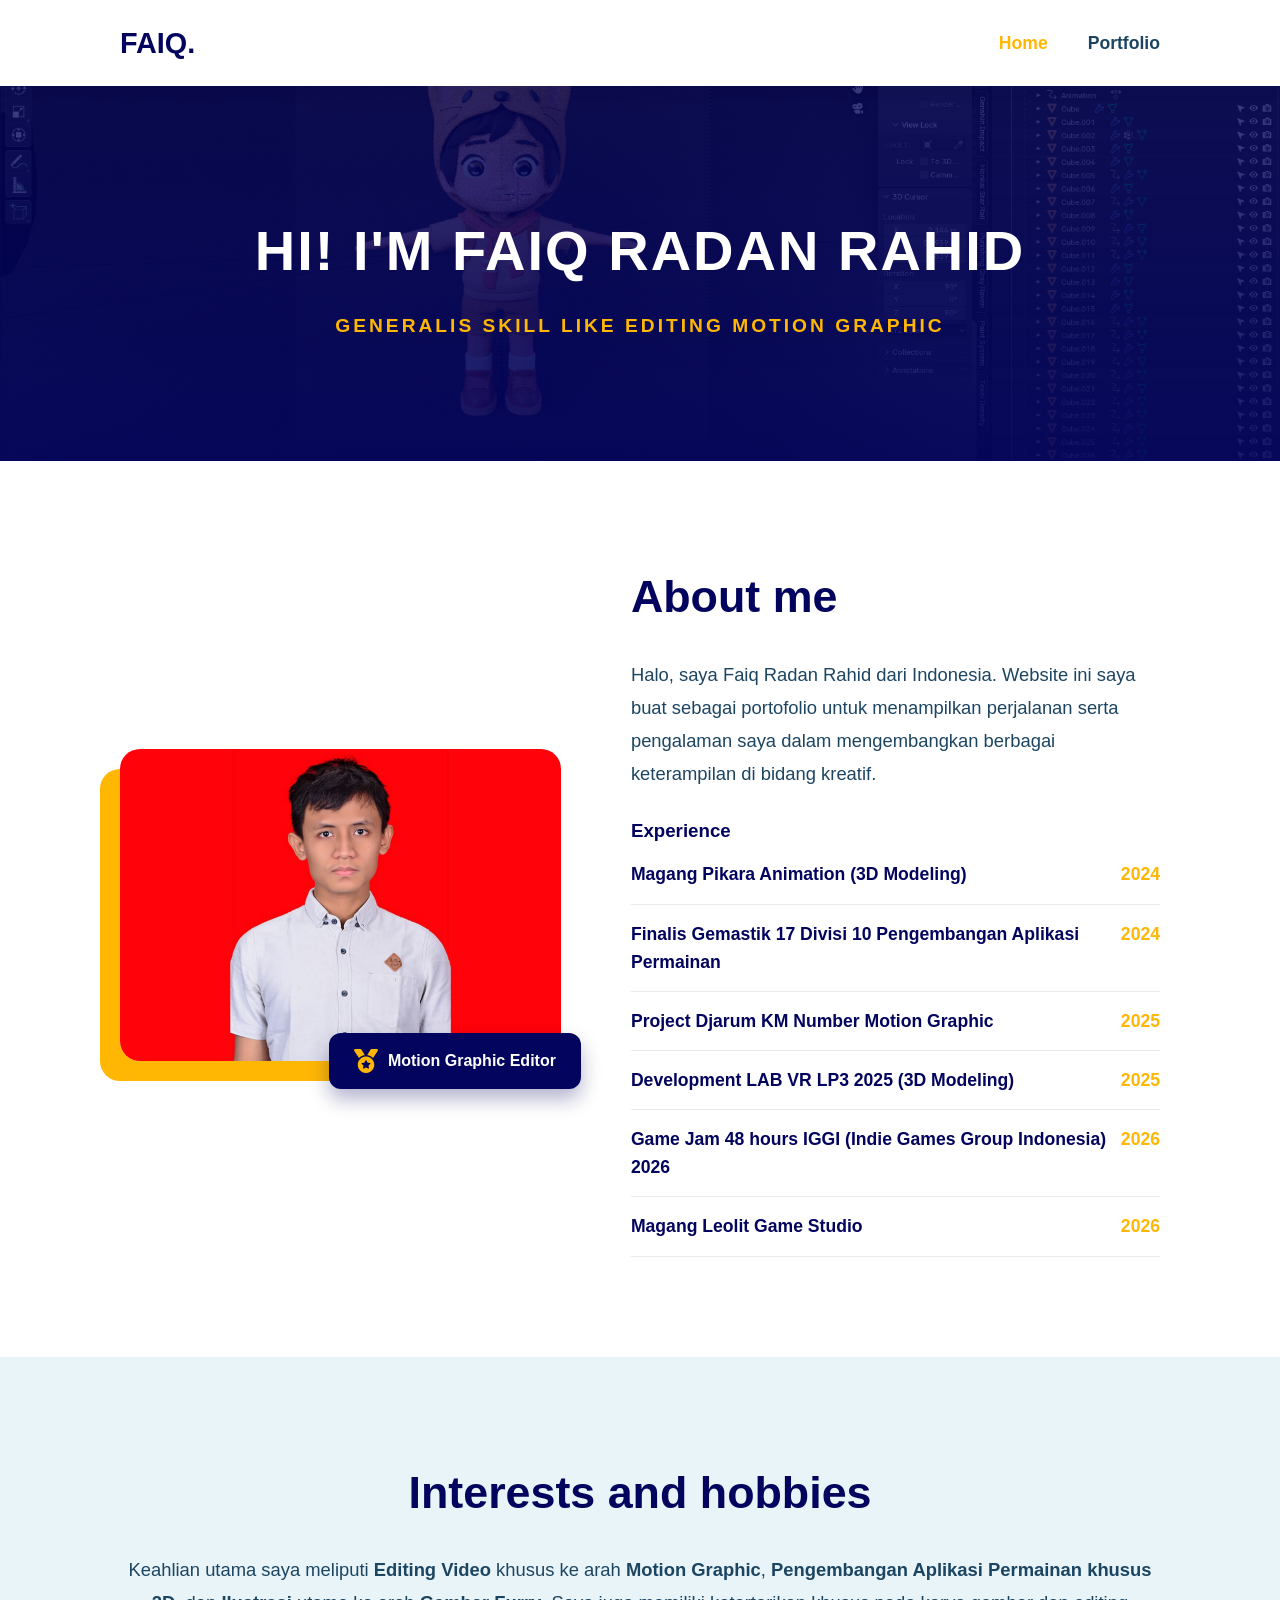
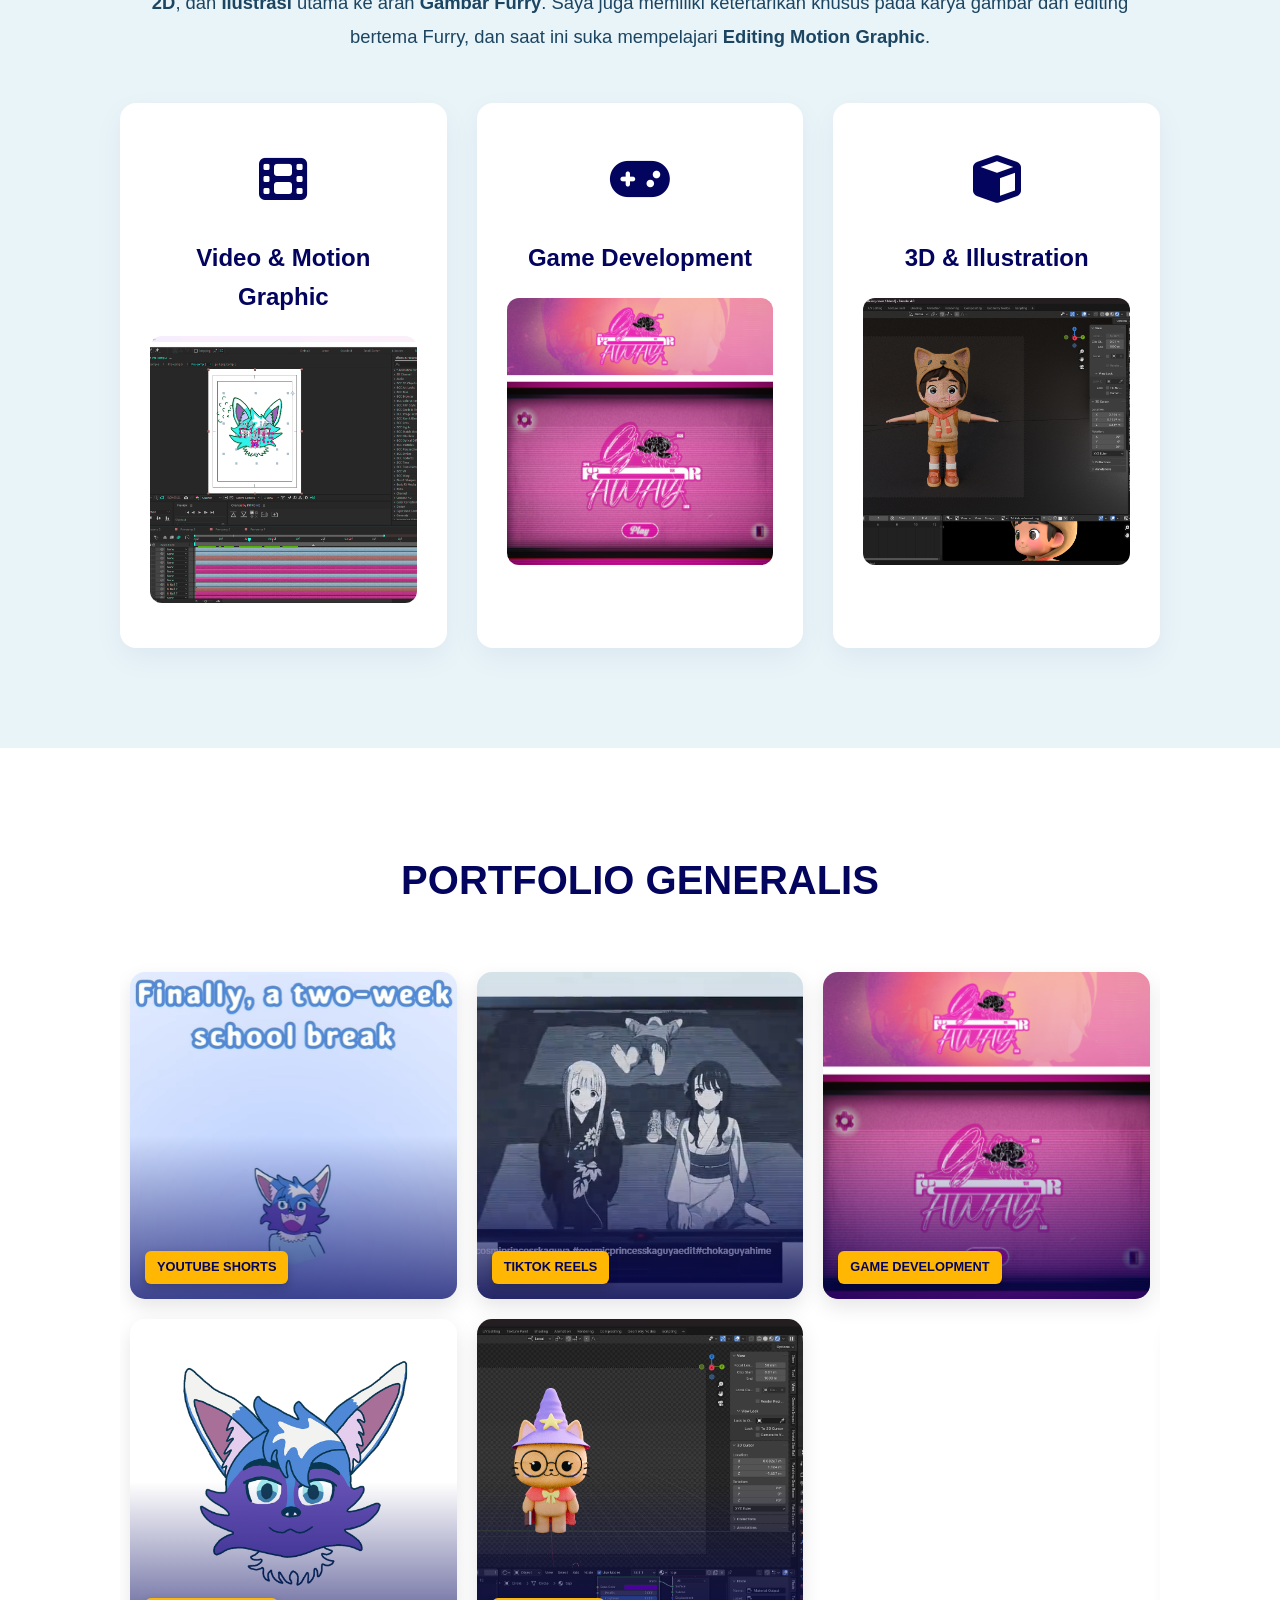
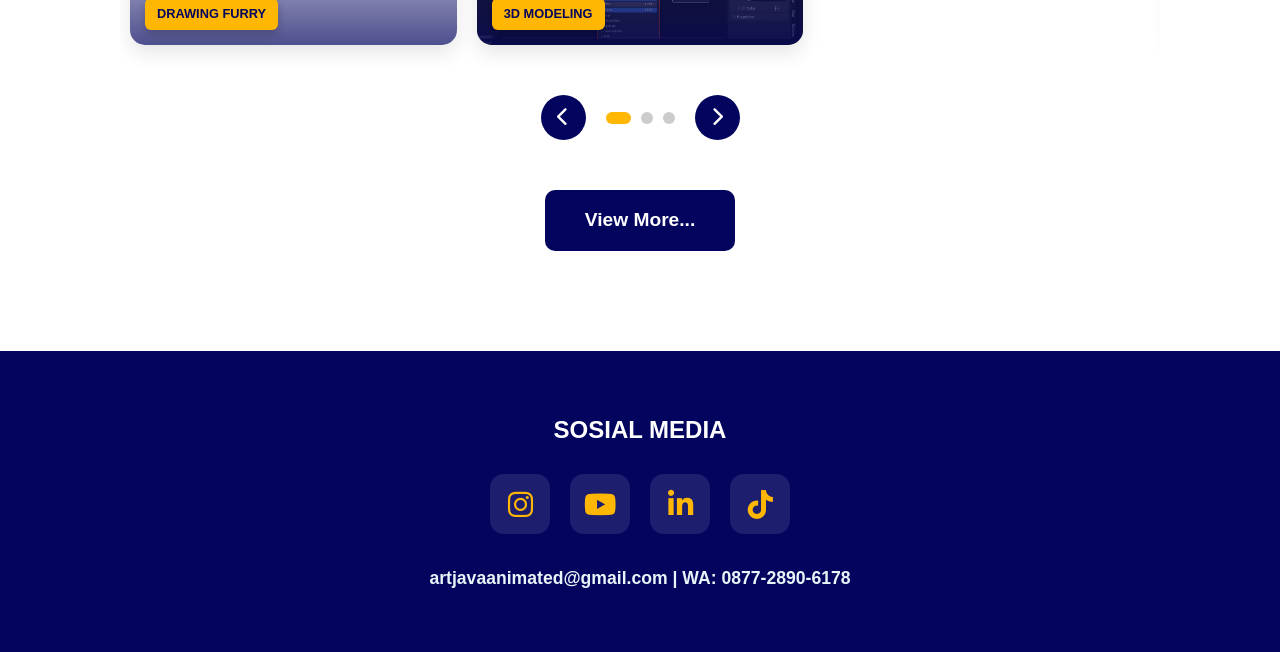
<file: index.html>
<!DOCTYPE html>
<html lang="id">

<head>
    <meta charset="UTF-8">
    <meta name="viewport" content="width=device-width, initial-scale=1.0">
    <title>Faiq Radan Rahid - Portfolio</title>
    <link rel="stylesheet" href="https://cdnjs.cloudflare.com/ajax/libs/font-awesome/6.4.0/css/all.min.css">
    <link rel="stylesheet" href="Style.css">
</head>

<body>

    <nav class="navbar">
        <div class="nav-container">
            <div class="logo">FAIQ.</div>
            <ul class="nav-links">
                <li><a href="Index.html" class="active">Home</a></li>
                <li><a href="portfolio.html">Portfolio</a></li>
            </ul>
        </div>
    </nav>

    <header class="hero-section hero-bg">
        <div class="hero-content">
            <h1>HI! I'M FAIQ RADAN RAHID</h1>
            <p>GENERALIS SKILL LIKE EDITING MOTION GRAPHIC</p>
        </div>
    </header>

    <section class="about-section">
        <div class="container about-wrapper">
            <div class="about-image-card">
                <img src="Images/Diri.jpeg" alt="Foto Profil">
                <div class="experience-badge">
                    <i class="fas fa-medal"></i>
                    <span>Motion Graphic Editor</span>
                </div>
            </div>

            <div class="intro-text">
                <h2 class="section-title">About me</h2>
                <p>Halo, saya Faiq Radan Rahid dari Indonesia. Website ini saya buat sebagai portofolio untuk menampilkan perjalanan serta pengalaman saya dalam mengembangkan berbagai keterampilan di bidang kreatif.</p>

                <h3 class="mt-20">Experience</h3>
                <div class="experience-list">
                    <div class="exp-item">
                        <span>Magang Pikara Animation (3D Modeling)</span>
                        <span class="year">2024</span>
                    </div>
                    <div class="exp-item">
                        <span>Finalis Gemastik 17 Divisi 10 Pengembangan Aplikasi Permainan</span>
                        <span class="year">2024</span>
                    </div>
                    <div class="exp-item">
                        <span>Project Djarum KM Number Motion Graphic</span>
                        <span class="year">2025</span>
                    </div>
                    <div class="exp-item">
                        <span>Development LAB VR LP3 2025 (3D Modeling)</span>
                        <span class="year">2025</span>    
                    </div>
                    <div class="exp-item">
                        <span>Game Jam 48 hours IGGI (Indie Games Group Indonesia) 2026</span>
                        <span class="year">2026</span>    
                    </div>
                    <div class="exp-item">
                        <span>Magang Leolit Game Studio</span>
                        <span class="year">2026</span>    
                    </div>
                </div>
            </div>
        </div>
    </section>

    <section class="interests-section">
        <div class="container">
            <h2 class="section-title text-center">Interests and hobbies</h2>
            <p class="section-subtitle text-center">Keahlian utama saya meliputi <b>Editing Video</b> khusus ke arah <b>Motion Graphic</b>, <b>Pengembangan Aplikasi Permainan khusus 2D</b>, dan <b>Ilustrasi</b> utama ke arah <b>Gambar Furry</b>. Saya juga memiliki ketertarikan khusus pada karya gambar dan editing bertema Furry, dan saat ini suka mempelajari <b>Editing Motion Graphic</b>.</p>

            <div class="service-grid">
                <div class="service-card">
                    <div class="icon-wrapper"><i class="fas fa-film"></i></div>
                    <h3>Video & Motion Graphic</h3>
                    <div class="image-box">
                        <img src="Images/time ediitng 1.jpg.jpeg" alt="Hobi 1">
                    </div>
                </div>
                <div class="service-card">
                    <div class="icon-wrapper"><i class="fas fa-gamepad"></i></div>
                    <h3>Game Development</h3>
                    <div class="image-box">
                        <img src= "Images/Game Buatan bareng 1.jpg.jpeg" alt="Hobi 2">
                    </div>
                </div>
                <div class="service-card">
                    <div class="icon-wrapper"><i class="fas fa-cube"></i></div>
                    <h3>3D & Illustration</h3>
                    <div class="image-box">
                        <img src="Images/blender 3.png" alt="Hobi 3">
                    </div>
                </div>
            </div>
        </div>
    </section>

    <section class="portfolio-preview-section">
        <div class="container">
            <h2 class="portfolio-title">PORTFOLIO GENERALIS</h2>

            <div class="slider-container">
                <div class="slider-track" id="homePortfolioTrack">

                    <div class="slide">
                        <div class="grid-4">
                            <a href="https://www.youtube.com/shorts/BSNGascQbLo" target="_blank" class="portfolio-card">
                                <span class="cat-label">YOUTUBE SHORTS</span>
                                <img src="Images/Yt.png" alt="YouTube Video">

                                <div class="play-overlay">
                                    <i class="fab fa-youtube" style="color: #ff0000;"></i>
                                </div>
                            </a>

                            <a href="https://www.tiktok.com/@akunmu/video/7609116879419985160" target="_blank" class="portfolio-card">
                                <span class="cat-label">TIKTOK REELS</span>
                                <img src="Images/Tiktok.png" alt="TikTok Video">

                                <div class="play-overlay">
                                    <i class="fab fa-tiktok" style="color: #ffffff;"></i>
                                </div>
                            </a>

                            <!--<div class="portfolio-card popup-trigger">
                                <span class="cat-label">EDITING VIDEO</span>
                                <img src="Images/Video Motion Graphic 4.jpg.jpeg" alt="Karya 1">
                            </div>-->

                            <div class="portfolio-card popup-trigger">
                                <span class="cat-label">GAME DEVELOPMENT</span>
                                <img src="Images/Game Buatan bareng 1.jpg.jpeg" alt="Karya 2">
                            </div>
                            <div class="portfolio-card popup-trigger">
                                <span class="cat-label">DRAWING FURRY</span>
                                <img src="Images/Furry 1.jpg.jpeg" alt="Karya 3">
                            </div>
                            <div class="portfolio-card popup-trigger">
                                <span class="cat-label">3D MODELING</span>
                                <img src="Images/blender 1.png" alt="Karya 4">
                            </div>
                        </div>
                    </div>

                    <div class="slide">
                        <div class="grid-4">
                            <a href="https://www.youtube.com/shorts/f0_pqcADIzA?si=oyWZxuStygb1bLSO" target="_blank" class="portfolio-card">
                                <span class="cat-label">YOUTUBE SHORTS</span>
                                <img src="Images/Yt1.png" alt="YouTube Video">

                                <div class="play-overlay">
                                    <i class="fab fa-youtube" style="color: #ff0000;"></i>
                                </div>
                            </a>

                            <a href="https://www.tiktok.com/@akunmu/video/7248566931324701954" target="_blank" class="portfolio-card">
                                <span class="cat-label">TIKTOK REELS</span>
                                <img src="Images/Tiktok1.png" alt="TikTok Video">

                                <div class="play-overlay">
                                    <i class="fab fa-tiktok" style="color: #ffffff;"></i>
                                </div>
                            </a>
                            <div class="portfolio-card popup-trigger">
                                <span class="cat-label">EDITING VIDEO</span>
                                <img src="Images/time ediitng 2.jpg.jpeg" alt="Karya 5">
                            </div>

                            <div class="portfolio-card popup-trigger">
                                <span class="cat-label">GAME DEVELOPMENT</span>
                                <img src="Images/Game Buatan bareng 3.jpg.jpeg" alt="Karya 6">
                            </div>

                            <div class="portfolio-card popup-trigger">
                                <span class="cat-label">DRAWING FURRY</span>
                                <img src="Images/Furry 2.jpg.jpeg" alt="Karya 7">
                            </div>

                            <div class="portfolio-card popup-trigger">
                                <span class="cat-label">3D MODELING</span>
                                <img src="Images/blender 3.png" alt="Karya 8">
                            </div>
                        </div>
                    </div>

                    <div class="slide">
                        <div class="grid-4">
                            <a href="https://www.youtube.com/shorts/Blcq9JsGL3c?si=YgonjlG8Mtz60rCC" target="_blank" class="portfolio-card">
                                <span class="cat-label">YOUTUBE SHORTS</span>
                                <img src="Images/Yt3.png" alt="YouTube Video">

                                <div class="play-overlay">
                                    <i class="fab fa-youtube" style="color: #ff0000;"></i>
                                </div>
                            </a>

                            <a href="https://www.tiktok.com/@akunmu/video/7252499821225905426" target="_blank" class="portfolio-card">
                                <span class="cat-label">TIKTOK REELS</span>
                                <img src="Images/Tiktok2.png" alt="TikTok Video">

                                <div class="play-overlay">
                                    <i class="fab fa-tiktok" style="color: #ffffff;"></i>
                                </div>
                            </a>

                            <!--<div class="portfolio-card popup-trigger">
                                <span class="cat-label">EDITING VIDEO</span>
                                <img src="Images/Video Motion Graphic 1.jpg.jpeg" alt="Karya 9">
                            </div>-->

                            <div class="portfolio-card popup-trigger">
                                <span class="cat-label">GAME DEVELOPMENT</span>
                                <img src="Images/Game Buatan bareng 2.jpg.jpeg" alt="Karya 10">
                            </div>
                            <div class="portfolio-card popup-trigger">
                                <span class="cat-label">DRAWING FURRY</span>
                                <img src="Images/Furry 3.jpg.jpeg" alt="Karya 11">
                            </div>
                            <div class="portfolio-card popup-trigger">
                                <span class="cat-label">3D MODELING</span>
                                <img src="Images/blender 4.png" alt="Karya 12">
                            </div>
                        </div>
                    </div>

                </div>

                <div class="slider-controls">
                    <button class="slide-btn" id="prevSlide"><i class="fas fa-chevron-left"></i></button>
                    <div class="slide-dots">
                        <span class="dot active" data-index="0"></span>
                        <span class="dot" data-index="1"></span>
                        <span class="dot" data-index="2"></span>
                    </div>
                    <button class="slide-btn" id="nextSlide"><i class="fas fa-chevron-right"></i></button>
                </div>
            </div>

            <div class="btn-container">
                <a href="portfolio.html" class="btn-view-more">View More...</a>
            </div>
        </div>
    </section>

    <footer class="footer-section">
        <div class="container">
            <h3 class="social-title">SOSIAL MEDIA</h3>
            <div class="social-links">
                <a href="https://www.instagram.com/faiq_rd2?igsh=MTM3amdhYWR3ZmhwYQ==" target="_blank" class="social-icon"><i class="fab fa-instagram"></i></a>
                <a href="https://youtube.com/@wjaanimation?si=MGWQ8Q28vqVmpzHC" target="_blank" class="social-icon"><i class="fab fa-youtube"></i></a>
                <a href="https://www.linkedin.com/in/faiq-rahid-62091a2a9?" target="_blank" class="social-icon"><i class="fab fa-linkedin-in"></i></a>
                <a href="https://www.tiktok.com/@wja.ae" target="_blank" class="social-icon"><i class="fab fa-tiktok"></i></a>
            </div>
            <div class="contact-info">
                <p>artjavaanimated@gmail.com | WA: 0877-2890-6178</p>
            </div>
        </div>
    </footer>

    <div class="popup-modal" id="imagePopup">
        <span class="close-popup">&times;</span>
        <img class="popup-content" id="popupImage">
    </div>

    <script src="Script.js"></script>
</body>

</html>
</file>
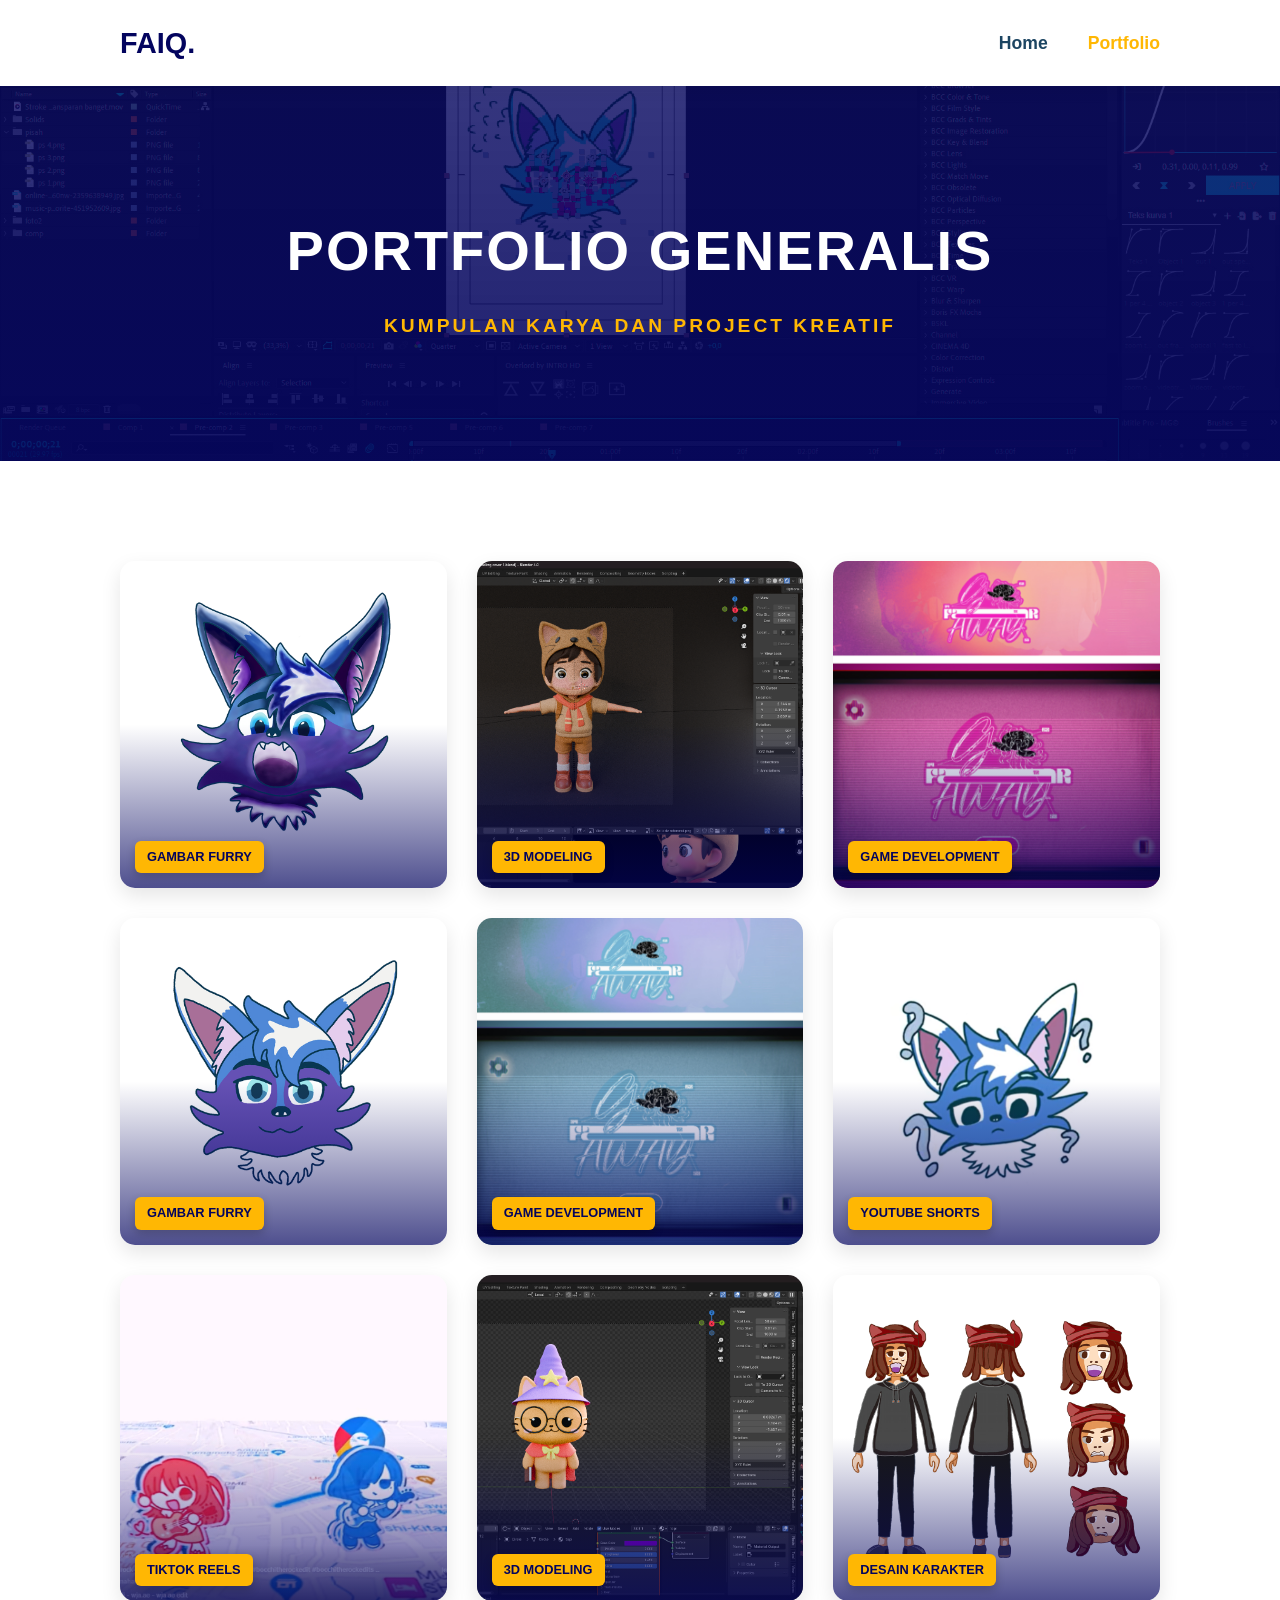
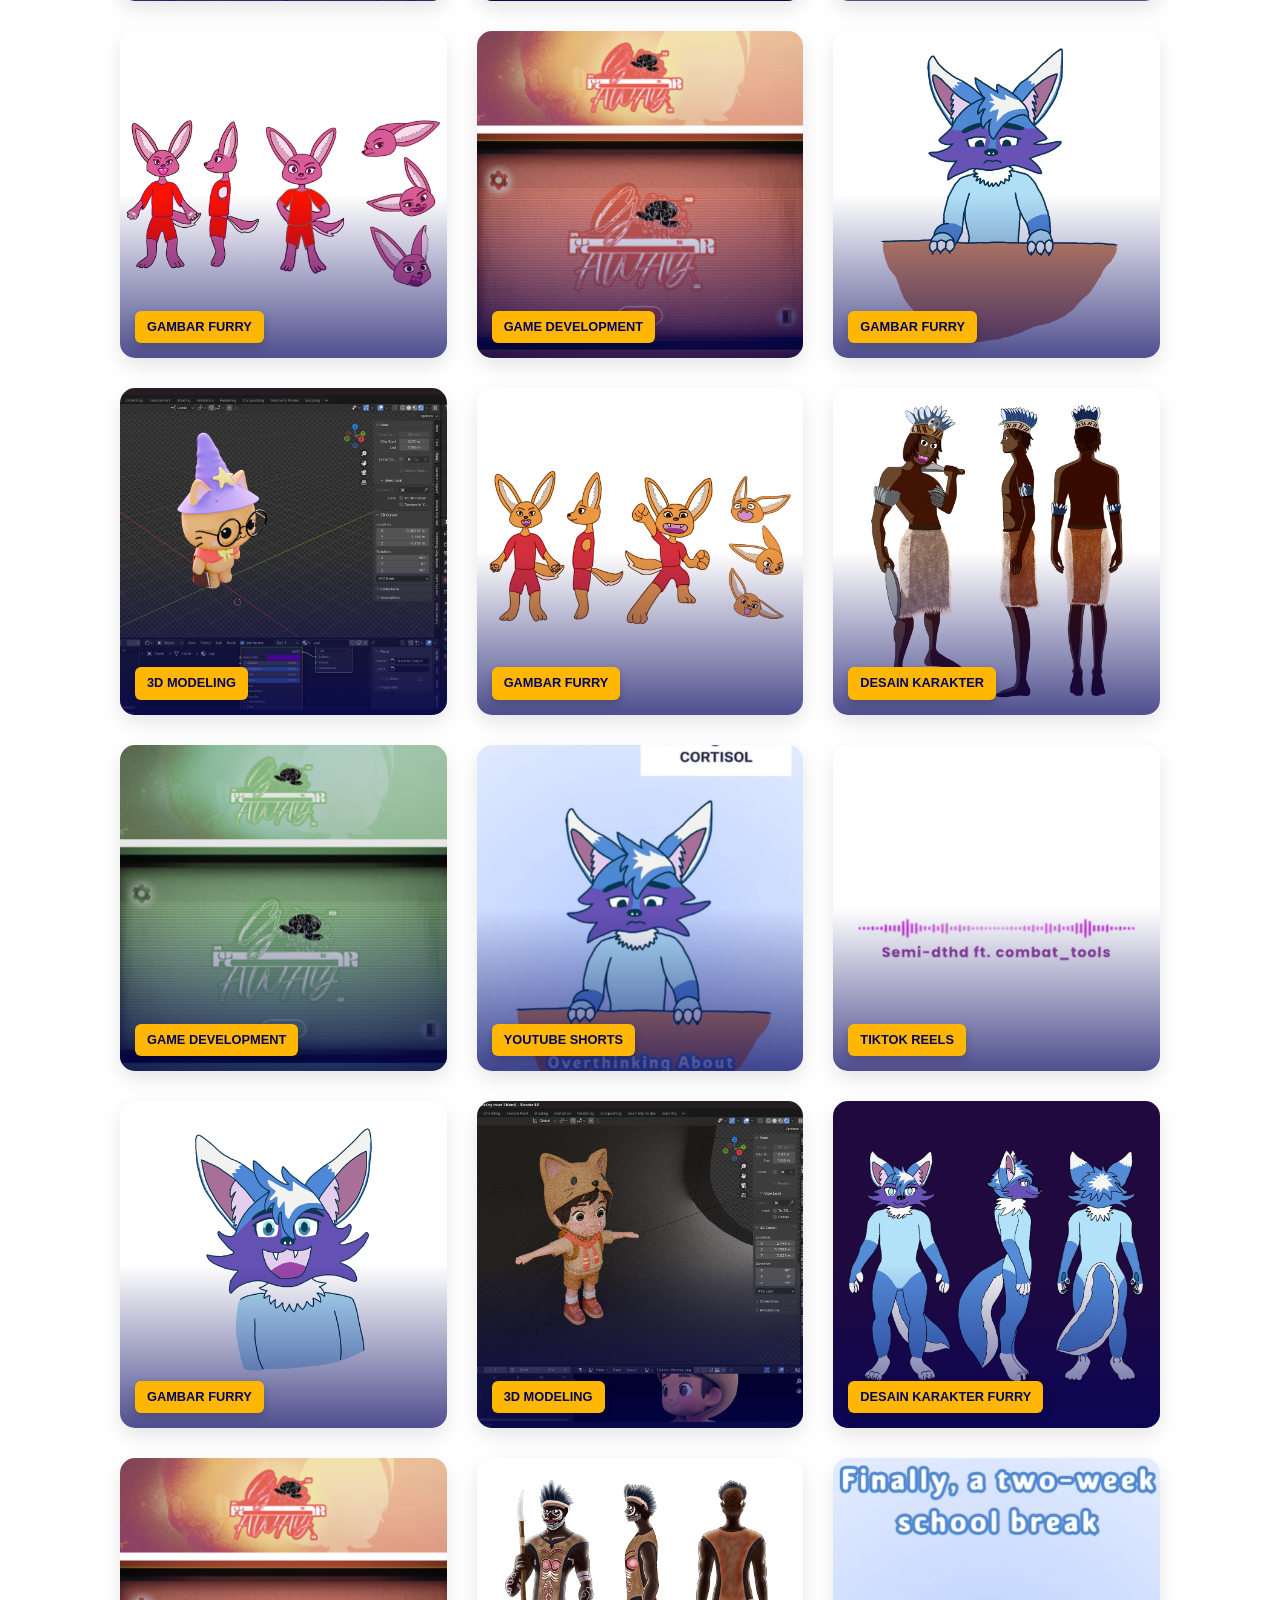
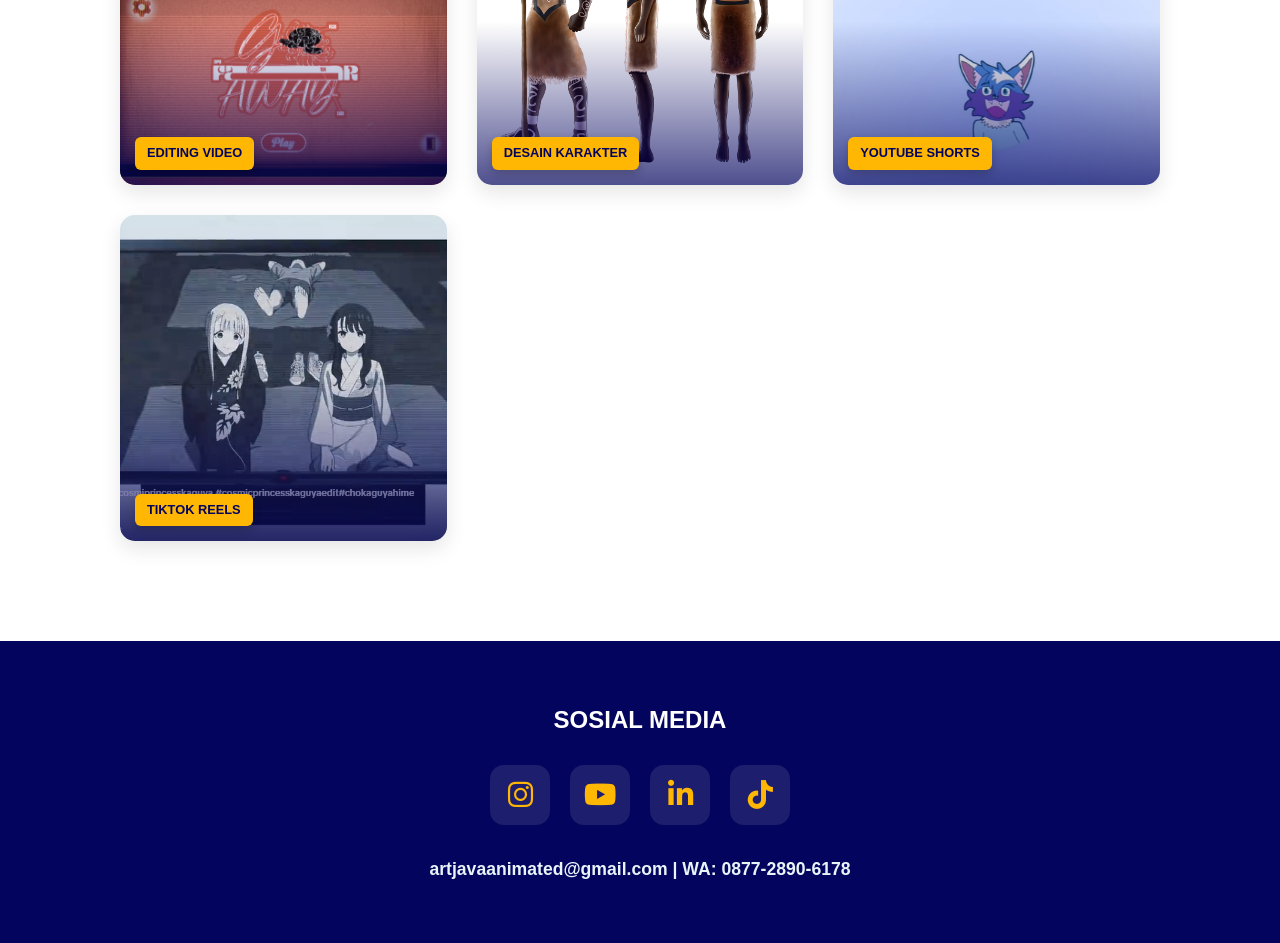
<file: portfolio.html>
<!DOCTYPE html>
<html lang="id">

<head>
    <meta charset="UTF-8">
    <meta name="viewport" content="width=device-width, initial-scale=1.0">
    <title>Portfolio - Faiq Radan Rahid</title>
    <link rel="stylesheet" href="https://cdnjs.cloudflare.com/ajax/libs/font-awesome/6.4.0/css/all.min.css">
    <link rel="stylesheet" href="Style.css">
</head>

<body>

    <nav class="navbar">
        <div class="nav-container">
            <div class="logo">FAIQ.</div>
            <ul class="nav-links">
                <li><a href="Index.html">Home</a></li>
                <li><a href="portfolio.html" class="active">Portfolio</a></li>
            </ul>
        </div>
    </nav>

    <header class="hero-section hero-bg-alt">
        <div class="hero-content">
            <h1>PORTFOLIO GENERALIS</h1>
            <p>KUMPULAN KARYA DAN PROJECT KREATIF</p>
        </div>
    </header>

    <section class="gallery-section">
        <div class="container">
            <div class="gallery-grid">

                <div class="portfolio-card popup-trigger">
                    <span class="cat-label">GAMBAR FURRY</span>
                    <img src="Images/Furry 2.jpg.jpeg" alt="Furry 2">
                </div>

                <!--<div class="portfolio-card popup-trigger">
                    <span class="cat-label">MOTION GRAPHIC EDITING</span>
                    <img src="Images/Video Motion Graphic 1.jpg.jpeg" alt="Video 1">
                </div>-->

                <div class="portfolio-card popup-trigger">
                    <span class="cat-label">3D MODELING</span>
                    <img src="Images/blender 3.png" alt="3D 3">
                </div>

                <div class="portfolio-card popup-trigger">
                    <span class="cat-label">GAME DEVELOPMENT</span>
                    <img src="Images/Game Buatan bareng 1.jpg.jpeg" alt="Game 1">
                </div>

                <!--<div class="portfolio-card popup-trigger">
                    <span class="cat-label">MOTION GRAPHIC EDITING</span>
                    <img src="Images/Video Motion Graphic 3.jpg.jpeg" alt="Video 3">
                </div>-->

                <div class="portfolio-card popup-trigger">
                    <span class="cat-label">GAMBAR FURRY</span>
                    <img src="Images/Furry 1.jpg.jpeg" alt="Furry 1">
                </div>

                <div class="portfolio-card popup-trigger">
                    <span class="cat-label">GAME DEVELOPMENT</span>
                    <img src="Images/Game Buatan bareng 3.jpg.jpeg" alt="Game 3">
                </div>
                <a href="https://www.youtube.com/shorts/Blcq9JsGL3c?si=YgonjlG8Mtz60rCC" target="_blank" class="portfolio-card">
                    <span class="cat-label">YOUTUBE SHORTS</span>
                    <img src="Images/Yt3.png" alt="YouTube Video">

                    <div class="play-overlay">
                        <i class="fab fa-youtube" style="color: #ff0000;"></i>
                    </div>
                </a>

                <a href="https://www.tiktok.com/@akunmu/video/7252499821225905426" target="_blank" class="portfolio-card">
                    <span class="cat-label">TIKTOK REELS</span>
                    <img src="Images/Tiktok2.png" alt="TikTok Video">

                    <div class="play-overlay">
                        <i class="fab fa-tiktok" style="color: #ffffff;"></i>
                    </div>
                </a>

                <div class="portfolio-card popup-trigger">
                    <span class="cat-label">3D MODELING</span>
                    <img src="Images/blender 1.png" alt="3D 1">
                </div>
                <div class="portfolio-card popup-trigger">
                    <span class="cat-label">DESAIN KARAKTER</span>
                    <img src="Images/gambar 6.jpg" alt="Furry 3">
                </div>

                <!--<div class="portfolio-card popup-trigger">
                    <span class="cat-label">EDITING VIDEO</span>
                    <img src="Images/Video Motion Graphic 2.jpg.jpeg" alt="Video 2">
                </div>-->

                <div class="portfolio-card popup-trigger">
                    <span class="cat-label">GAMBAR FURRY</span>
                    <img src="Images/gambar 5.jpg" alt="Furry 3">
                </div>

                <div class="portfolio-card popup-trigger">
                    <span class="cat-label">GAME DEVELOPMENT</span>
                    <img src="Images/Game Buatan bareng 2.jpg.jpeg" alt="Game 2">
                </div>

                <div class="portfolio-card popup-trigger">
                    <span class="cat-label">GAMBAR FURRY</span>
                    <img src="Images/Furry 4.jpg.jpeg" alt="Furry 4">
                </div>

                <div class="portfolio-card popup-trigger">
                    <span class="cat-label">3D MODELING</span>
                    <img src="Images/blender 2.png" alt="3D 2">
                </div>
                
                <div class="portfolio-card popup-trigger">
                    <span class="cat-label">GAMBAR FURRY</span>
                    <img src="Images/gambar 4.jpg" alt="Furry 3">
                </div>

                <!--<div class="portfolio-card popup-trigger">
                    <span class="cat-label">EDITING VIDEO</span>
                    <img src="Images/Video Motion Graphic 4.jpg.jpeg" alt="Video 4">
                </div>-->

                <div class="portfolio-card popup-trigger">
                    <span class="cat-label">DESAIN KARAKTER</span>
                    <img src="Images/gambar 3.jpg" alt="Furry 3">
                </div>

                <div class="portfolio-card popup-trigger">
                    <span class="cat-label">GAME DEVELOPMENT</span>
                    <img src="Images/Game Buatan bareng 4.jpg.jpeg" alt="Game 4">
                </div>
                <a href="https://www.youtube.com/shorts/f0_pqcADIzA?si=oyWZxuStygb1bLSO" target="_blank" class="portfolio-card">
                    <span class="cat-label">YOUTUBE SHORTS</span>
                    <img src="Images/Yt1.png" alt="YouTube Video">

                    <div class="play-overlay">
                        <i class="fab fa-youtube" style="color: #ff0000;"></i>
                    </div>
                </a>

                <a href="https://www.tiktok.com/@akunmu/video/7248566931324701954" target="_blank" class="portfolio-card">
                    <span class="cat-label">TIKTOK REELS</span>
                    <img src="Images/Tiktok1.png" alt="TikTok Video">

                    <div class="play-overlay">
                        <i class="fab fa-tiktok" style="color: #ffffff;"></i>
                    </div>
                </a>

                <div class="portfolio-card popup-trigger">
                    <span class="cat-label">GAMBAR FURRY</span>
                    <img src="Images/Furry 3.jpg.jpeg" alt="Furry 3">
                </div>

                <div class="portfolio-card popup-trigger">
                    <span class="cat-label">3D MODELING</span>
                    <img src="Images/blender 4.png" alt="3D 4">
                </div>
                <div class="portfolio-card popup-trigger">
                    <span class="cat-label">DESAIN KARAKTER FURRY</span>
                    <img src="Images/gambar 1.jpg" alt="Furry 3">
                </div>

                <div class="portfolio-card popup-trigger">
                    <span class="cat-label">EDITING VIDEO</span>
                    <img src="Images/Game Buatan bareng 2.jpg.jpeg" alt="Video Tambahan">
                </div>

                <div class="portfolio-card popup-trigger">
                    <span class="cat-label">DESAIN KARAKTER</span>
                    <img src="Images/gambar 2.jpg" alt="Furry 3">
                </div>

                <a href="https://www.youtube.com/shorts/BSNGascQbLo" target="_blank" class="portfolio-card">
                    <span class="cat-label">YOUTUBE SHORTS</span>
                    <img src="Images/Yt.png" alt="YouTube Video">

                    <div class="play-overlay">
                        <i class="fab fa-youtube" style="color: #ff0000;"></i>
                    </div>
                </a>

                <a href="https://www.tiktok.com/@akunmu/video/7609116879419985160" target="_blank" class="portfolio-card">
                    <span class="cat-label">TIKTOK REELS</span>
                    <img src="Images/Tiktok.png" alt="TikTok Video">

                    <div class="play-overlay">
                        <i class="fab fa-tiktok" style="color: #ffffff;"></i>
                    </div>
                </a>

            </div>
        </div>
    </section>

    <footer class="footer-section">
        <div class="container">
            <h3 class="social-title">SOSIAL MEDIA</h3>
            <div class="social-links">
                <a href="https://www.instagram.com/faiq_rd2?igsh=MTM3amdhYWR3ZmhwYQ==" target="_blank" class="social-icon"><i class="fab fa-instagram"></i></a>
                <a href="https://youtube.com/@wjaanimation?si=MGWQ8Q28vqVmpzHC" target="_blank" class="social-icon"><i class="fab fa-youtube"></i></a>
                <a href="https://www.linkedin.com/in/faiq-rahid-62091a2a9?" target="_blank" class="social-icon"><i class="fab fa-linkedin-in"></i></a>
                <a href="https://www.tiktok.com/@wja.ae" target="_blank" class="social-icon"><i class="fab fa-tiktok"></i></a>
            </div>
            <div class="contact-info">
                <p>artjavaanimated@gmail.com | WA: 0877-2890-6178</p>
            </div>
        </div>
    </footer>

    <div class="popup-modal" id="imagePopup">
        <span class="close-popup">&times;</span>
        <img class="popup-content" id="popupImage">
    </div>

    <script src="Script.js"></script>
</body>

</html>
</file>
<file: Style.css>
/*    Color (NAVY, LIGHT BLUE, GOLD)*/

:root {
    --bg-main: #FFFFFF;
    --bg-plain: #FFFFFF;
    --bg-light-blue: #E8F4F8;
    /* Soft cyan/blue yang lebih modern */
    --bg-navy: #03045E;
    /* Deep Navy */
    --text-dark: #03045E;
    --text-p: #1C4562;
    --white: #FFFFFF;
    --accent-gold: #FFB703;
    /* Warm Gold - Aksen Baru */
    --box-placeholder: #94D8F4;
}

* {
    margin: 0;
    padding: 0;
    box-sizing: border-box;
    font-family: 'Segoe UI', Tahoma, Geneva, Verdana, sans-serif;
}

body {
    background-color: var(--bg-main);
    color: var(--text-dark);
    line-height: 1.6;
}

.container {
    max-width: 1100px;
    margin: 0 auto;
    padding: 0 30px;
}

.text-center {
    text-align: center;
}

.mt-20 {
    margin-top: 20px;
}


/* NAVBAR */

.navbar {
    background-color: var(--white);
    padding: 20px 0;
    box-shadow: 0 4px 15px rgba(0, 0, 0, 0.05);
    position: sticky;
    top: 0;
    z-index: 100;
}

.nav-container {
    max-width: 1100px;
    margin: 0 auto;
    padding: 0 30px;
    display: flex;
    justify-content: space-between;
    align-items: center;
}

.logo {
    font-weight: 900;
    font-size: 1.8rem;
    color: var(--bg-navy);
}

.nav-links {
    list-style: none;
    display: flex;
    gap: 40px;
}

.nav-links a {
    text-decoration: none;
    color: var(--text-p);
    font-weight: 700;
    font-size: 1.1rem;
    transition: color 0.3s;
}

.nav-links a.active,
.nav-links a:hover {
    color: var(--accent-gold);
}


/* HERO SECTION (Dengan Background Gambar) */

.hero-section {
    text-align: center;
    padding: 120px 20px;
    position: relative;
    color: var(--white);
}


/* Memanfaatkan pseudo-element agar teks lebih terbaca di atas gambar */

.hero-bg {
    background: linear-gradient(rgba(3, 4, 94, 0.75), rgba(3, 4, 94, 0.9)), url('Images/blender\ 3.png') center/cover no-repeat;
}

.hero-bg-alt {
    background: linear-gradient(rgba(3, 4, 94, 0.8), rgba(3, 4, 94, 0.9)), url('Images/time\ ediitng\ 1.jpg.jpeg') center/cover no-repeat;
}

.hero-content {
    position: relative;
    z-index: 2;
}

.hero-section h1 {
    font-size: 3.5rem;
    font-weight: 900;
    margin-bottom: 15px;
    color: var(--white);
    letter-spacing: 2px;
}

.hero-section p {
    font-weight: 700;
    font-size: 1.2rem;
    letter-spacing: 3px;
    color: var(--accent-gold);
}


/* ABOUT ME & EXPERIENCE (Asimetris) */

.about-section {
    padding: 100px 0;
    background-color: var(--bg-plain);
}

.about-wrapper {
    display: flex;
    align-items: center;
    gap: 70px;
}

.about-image-card {
    position: relative;
    flex: 1;
}

.about-image-card img {
    width: 100%;
    border-radius: 20px;
    box-shadow: -20px 20px 0px var(--accent-gold);
    /* Kotak bayangan emas estetik */
    object-fit: cover;
}

.experience-badge {
    position: absolute;
    bottom: -20px;
    right: -20px;
    background-color: var(--bg-navy);
    color: var(--white);
    padding: 15px 25px;
    border-radius: 12px;
    font-weight: bold;
    display: flex;
    align-items: center;
    gap: 10px;
    box-shadow: 0 10px 20px rgba(3, 4, 94, 0.3);
}

.experience-badge i {
    color: var(--accent-gold);
    font-size: 1.5rem;
}

.intro-text {
    flex: 1.2;
}

.section-title {
    font-size: 2.8rem;
    margin-bottom: 25px;
    color: var(--bg-navy);
}

.intro-text p,
.section-subtitle {
    color: var(--text-p);
    font-size: 1.15rem;
    margin-bottom: 25px;
    line-height: 1.8;
}

.experience-list {
    display: flex;
    flex-direction: column;
}

.exp-item {
    display: flex;
    justify-content: space-between;
    padding: 15px 0;
    border-bottom: 1px solid #EBEBEB;
    font-weight: 700;
    font-size: 1.1rem;
    color: var(--text-dark);
}

.exp-item .year {
    color: var(--accent-gold);
}


/* INTEREST & HOBBIES (Layout Service Card) */

.interests-section {
    padding: 100px 0;
    background-color: var(--bg-light-blue);
}

.service-grid {
    display: grid;
    grid-template-columns: repeat(3, 1fr);
    gap: 30px;
    margin-top: 50px;
}

.service-card {
    background-color: var(--white);
    padding: 40px 30px;
    border-radius: 16px;
    text-align: center;
    box-shadow: 0 10px 30px rgba(3, 4, 94, 0.05);
    border-bottom: 5px solid transparent;
    transition: transform 0.3s ease, border-color 0.3s ease;
}

.service-card:hover {
    transform: translateY(-10px);
    border-bottom: 5px solid var(--accent-gold);
}

.icon-wrapper {
    font-size: 3rem;
    color: var(--bg-navy);
    margin-bottom: 20px;
}

.service-card h3 {
    font-size: 1.5rem;
    color: var(--bg-navy);
    margin-bottom: 20px;
}

.service-card .image-box {
    width: 100%;
    aspect-ratio: 1;
    border-radius: 12px;
    overflow: hidden;
}

.service-card .image-box img {
    width: 100%;
    height: 100%;
    object-fit: cover;
    transition: transform 0.3s;
}

.service-card:hover .image-box img {
    transform: scale(1.1);
}


/* PORTFOLIO SLIDER (4 GRID, 3 SLIDE) */

.portfolio-preview-section {
    background-color: var(--bg-plain);
    padding: 100px 0;
    text-align: center;
}

.portfolio-title {
    font-size: 2.5rem;
    font-weight: 900;
    margin-bottom: 50px;
    color: var(--bg-navy);
}


/* Logika Wadah Geser */

.slider-container {
    overflow: hidden;
    position: relative;
    max-width: 1100px;
    margin: 0 auto;
}

.slider-track {
    display: flex;
    transition: transform 0.6s ease-in-out;
    /* Animasi geser yang halus */
    width: 100%;
}

.slide {
    min-width: 100%;
    padding: 10px;
    box-sizing: border-box;
}


/* Sistem 4 Grid di dalam 1 Slide */

.grid-4 {
    display: grid;
    grid-template-columns: repeat(3, 1fr);
    gap: 20px;
}

.portfolio-card {
    position: relative;
    border-radius: 15px;
    overflow: hidden;
    aspect-ratio: 1;
    cursor: pointer;
    box-shadow: 0 8px 20px rgba(0, 0, 0, 0.1);
}

.portfolio-card img {
    width: 100%;
    height: 100%;
    object-fit: cover;
    transition: transform 0.4s;
}

.portfolio-card:hover img {
    transform: scale(1.1);
}


/* Label Kategori di dalam Gambar */

.cat-label {
    position: absolute;
    bottom: 15px;
    left: 15px;
    background-color: var(--accent-gold);
    color: var(--bg-navy);
    padding: 6px 12px;
    font-size: 0.8rem;
    font-weight: 800;
    border-radius: 6px;
    z-index: 2;
    box-shadow: 0 4px 10px rgba(0, 0, 0, 0.2);
}


/* Efek gelap tipis di bawah agar tulisan jelas */

.portfolio-card::after {
    content: '';
    position: absolute;
    inset: 0;
    background: linear-gradient(to top, rgba(3, 4, 94, 0.7) 0%, transparent 50%);
    z-index: 1;
    pointer-events: none;
}


/* Tombol Pengendali Slide */

.slider-controls {
    display: flex;
    justify-content: center;
    align-items: center;
    gap: 20px;
    margin-top: 40px;
}

.slide-btn {
    background-color: var(--bg-navy);
    color: var(--white);
    border: none;
    width: 45px;
    height: 45px;
    border-radius: 50%;
    font-size: 1.2rem;
    cursor: pointer;
    transition: background-color 0.3s;
}

.slide-btn:hover {
    background-color: var(--accent-gold);
}

.slide-dots {
    display: flex;
    gap: 10px;
}

.dot {
    width: 12px;
    height: 12px;
    background-color: #ccc;
    border-radius: 50%;
    cursor: pointer;
    transition: background-color 0.3s;
}

.dot.active {
    background-color: var(--accent-gold);
    width: 25px;
    border-radius: 10px;
}


/* Tombol CTA Bawah */

.btn-container {
    margin-top: 50px;
}

.btn-view-more {
    display: inline-block;
    background-color: var(--bg-navy);
    color: var(--white);
    text-decoration: none;
    padding: 15px 40px;
    border-radius: 10px;
    font-weight: 800;
    font-size: 1.2rem;
    transition: background-color 0.3s, color 0.3s;
}

.btn-view-more:hover {
    background-color: var(--accent-gold);
    color: var(--bg-navy);
}


/* FOOTER */

.footer-section {
    background-color: var(--bg-navy);
    padding: 60px 0;
    text-align: center;
}

.social-title {
    margin-bottom: 25px;
    font-size: 1.5rem;
    color: var(--white);
}

.social-links {
    display: flex;
    justify-content: center;
    gap: 20px;
    margin-bottom: 30px;
}

.social-icon {
    width: 60px;
    height: 60px;
    background-color: rgba(255, 255, 255, 0.1);
    color: var(--accent-gold);
    display: flex;
    justify-content: center;
    align-items: center;
    text-decoration: none;
    border-radius: 14px;
    font-size: 1.8rem;
    transition: transform 0.2s, background-color 0.2s, color 0.2s;
}

.social-icon:hover {
    transform: scale(1.1) translateY(-5px);
    background-color: var(--accent-gold);
    color: var(--bg-navy);
}

.contact-info p {
    font-weight: 600;
    font-size: 1.1rem;
    color: var(--bg-light-blue);
}


/* RESPONSIVE (Untuk Layar HP & Tablet) */

@media (max-width: 950px) {
    .about-wrapper {
        flex-direction: column;
        text-align: center;
    }
    .experience-badge {
        right: 50%;
        transform: translateX(50%);
        bottom: -20px;
    }
    .grid-4 {
        grid-template-columns: repeat(2, 1fr);
    }
}

@media (max-width: 768px) {
    .service-grid {
        grid-template-columns: 1fr;
    }
    .hero-section h1 {
        font-size: 2.5rem;
    }
}

@media (max-width: 500px) {
    .grid-4 {
        grid-template-columns: 1fr;
    }
}


/* STYLE KHUSUS HALAMAN PORTFOLIO */

.bg-plain {
    background-color: var(--bg-plain);
}

.bg-light-blue {
    background-color: var(--bg-light-blue);
}

.portfolio-category {
    padding: 70px 0;
    text-align: center;
}

.category-title {
    font-size: 1.8rem;
    color: var(--bg-navy);
    margin-bottom: 30px;
    font-weight: 800;
    letter-spacing: 1px;
}

.carousel-wrapper {
    display: flex;
    align-items: center;
    position: relative;
    max-width: 900px;
    margin: 0 auto;
}

.carousel-track {
    display: flex;
    gap: 25px;
    overflow-x: auto;
    scroll-behavior: smooth;
    padding: 20px 10px;
    width: 100%;
    -ms-overflow-style: none;
    scrollbar-width: none;
}

.carousel-track::-webkit-scrollbar {
    display: none;
}

.carousel-item {
    width: 260px;
    min-width: 260px;
    height: 260px;
    background-color: var(--box-placeholder);
    border-radius: 16px;
    overflow: hidden;
    flex-shrink: 0;
    transition: transform 0.3s, box-shadow 0.3s;
    position: relative;
    cursor: pointer;
}

.carousel-item img {
    width: 100%;
    height: 100%;
    object-fit: cover;
    display: block;
}

.carousel-item:hover {
    transform: translateY(-8px);
    box-shadow: 0 10px 20px rgba(3, 4, 94, 0.2);
}

.carousel-btn {
    background-color: var(--bg-navy);
    color: var(--accent-gold);
    border: none;
    border-radius: 50%;
    width: 45px;
    height: 45px;
    font-size: 1.2rem;
    cursor: pointer;
    position: absolute;
    z-index: 10;
    display: flex;
    justify-content: center;
    align-items: center;
    transition: background-color 0.3s, color 0.3s;
}

.carousel-btn:hover {
    background-color: var(--accent-gold);
    color: var(--bg-navy);
}

.prev-btn {
    left: -50px;
}

.next-btn {
    right: -50px;
}

@media (max-width: 950px) {
    .prev-btn {
        left: -10px;
    }
    .next-btn {
        right: -10px;
    }
}


/* POPUP MODAL (LIGHTBOX) */

.popup-modal {
    display: none;
    position: fixed;
    z-index: 9999;
    left: 0;
    top: 0;
    width: 100%;
    height: 100%;
    background-color: rgba(3, 4, 94, 0.95);
    justify-content: center;
    align-items: center;
}

.popup-modal.active {
    display: flex;
}

.popup-content {
    max-width: 90%;
    max-height: 90%;
    border-radius: 16px;
    box-shadow: 0 10px 40px rgba(0, 0, 0, 0.5);
    animation: zoomIn 0.3s ease;
}

.close-popup {
    position: absolute;
    top: 25px;
    right: 40px;
    color: var(--accent-gold);
    font-size: 50px;
    font-weight: bold;
    cursor: pointer;
    transition: color 0.3s;
}

.close-popup:hover {
    color: var(--white);
}

@keyframes zoomIn {
    from {
        transform: scale(0.8);
        opacity: 0;
    }
    to {
        transform: scale(1);
        opacity: 1;
    }
}


/* GALERI GRID PENUH (HALAMAN PORTFOLIO) */

.gallery-section {
    padding: 100px 0;
    background-color: var(--bg-plain);
}

.gallery-grid {
    display: grid;
    grid-template-columns: repeat(auto-fill, minmax(260px, 1fr));
    gap: 30px;
}


/* STYLE KHUSUS KOTAK VIDEO YOUTUBE */

.video-card iframe {
    width: 100%;
    height: 100%;
    border: none;
    display: block;
}


/* Mematikan efek zoom pada video agar pengunjung mudah mengeklik tombol Play */

.video-card:hover iframe {
    transform: none;
}
</file>
